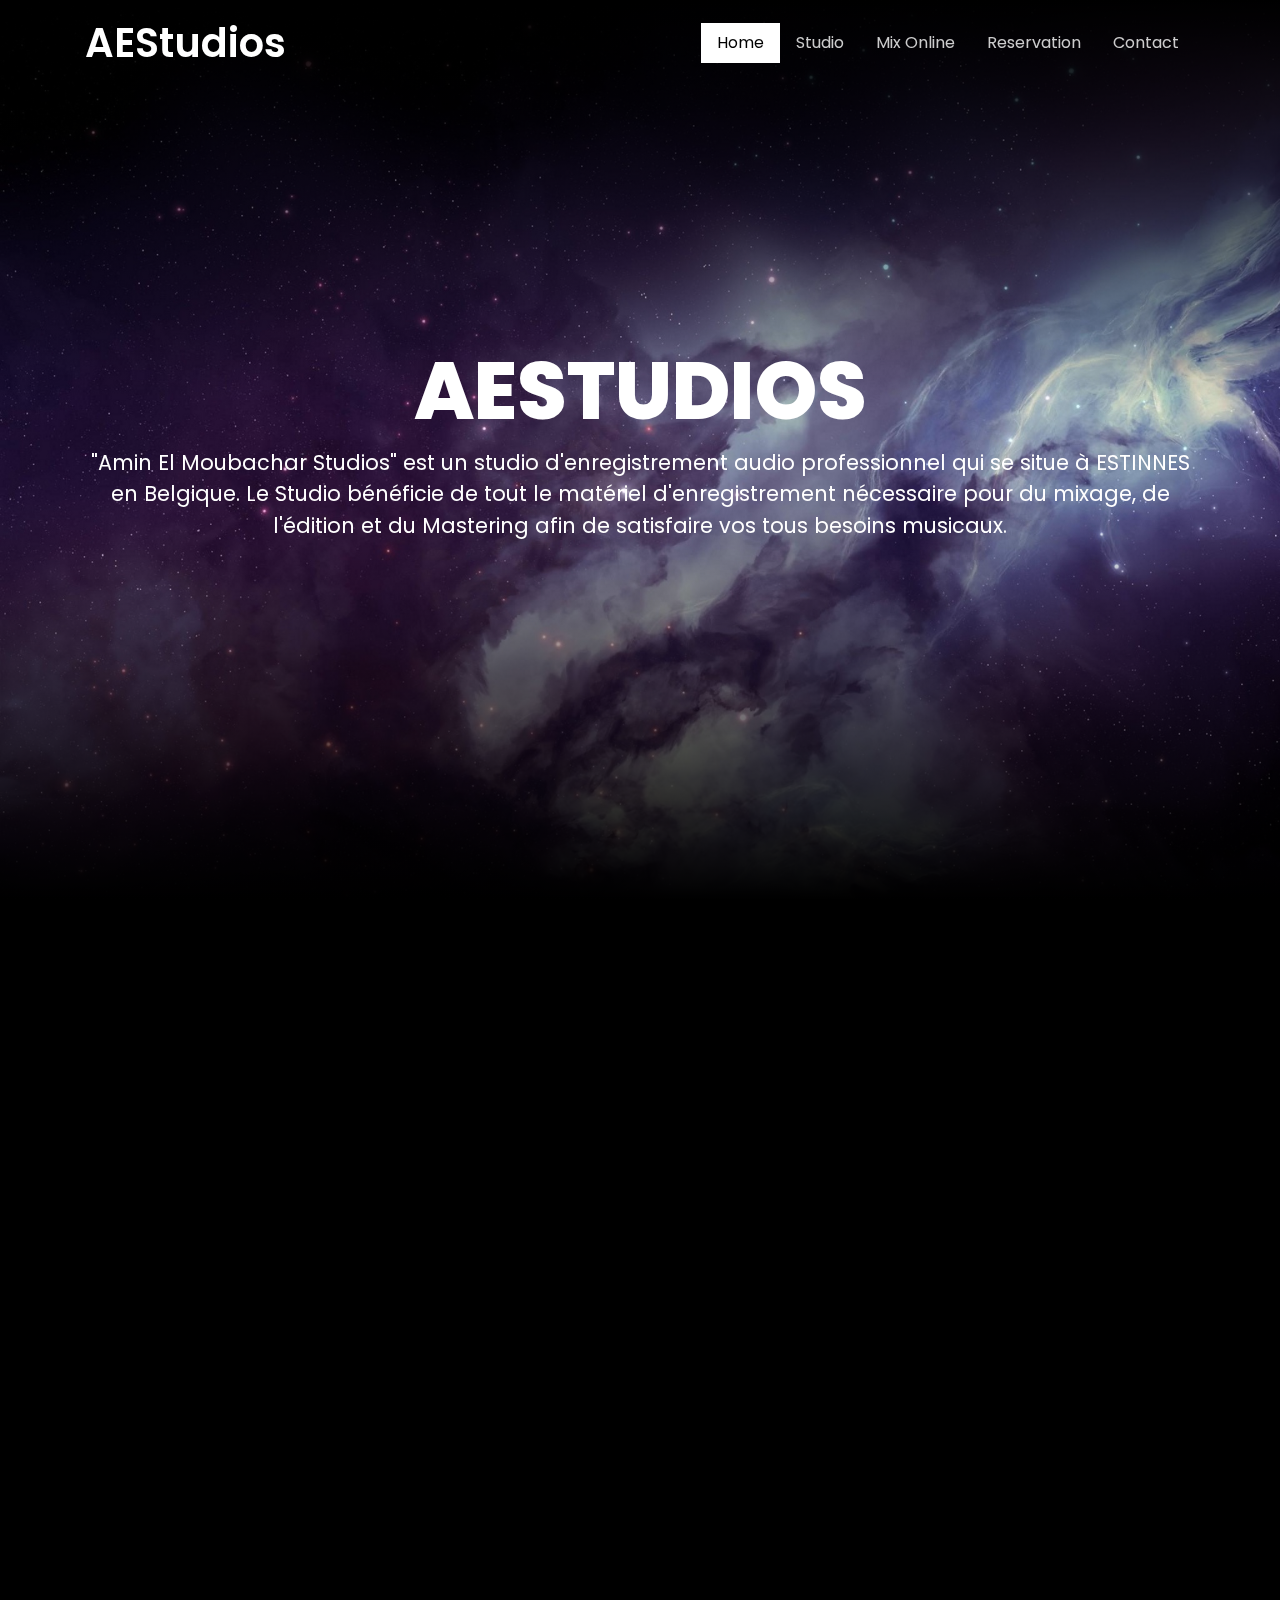
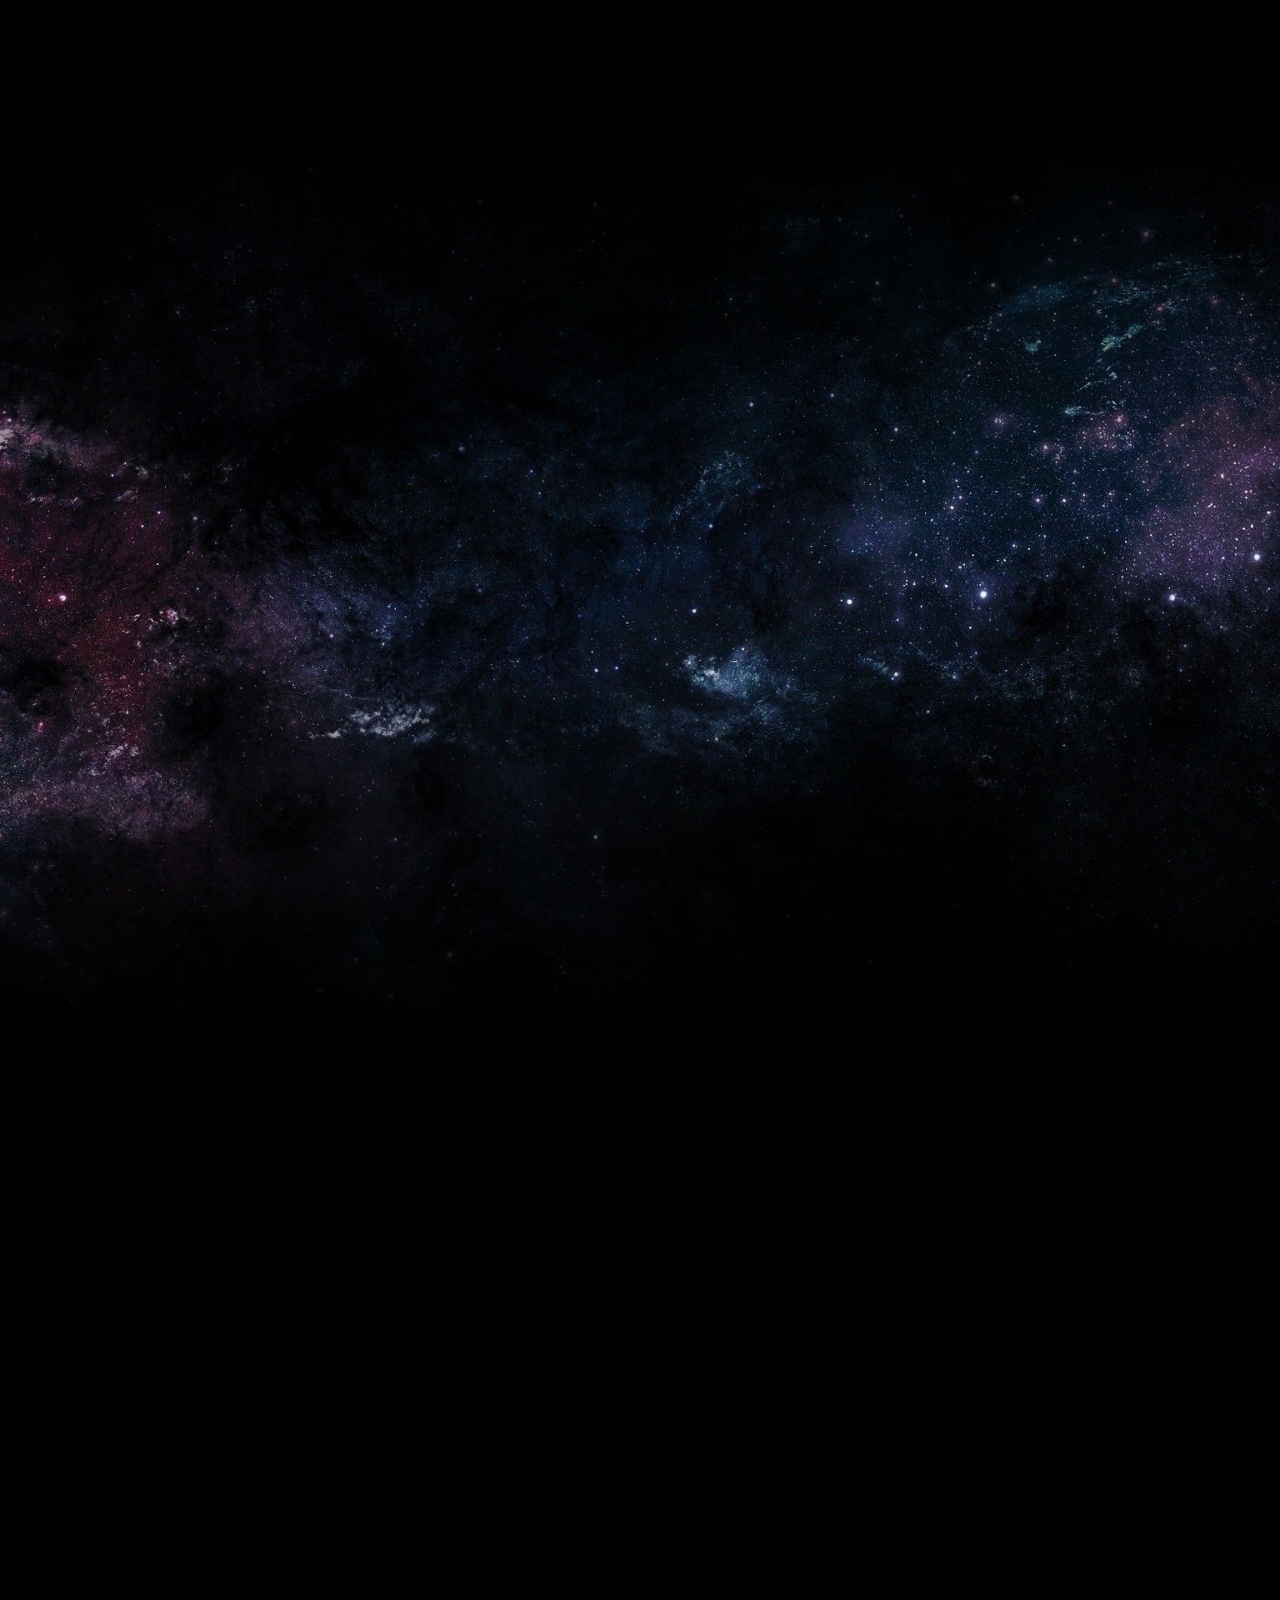
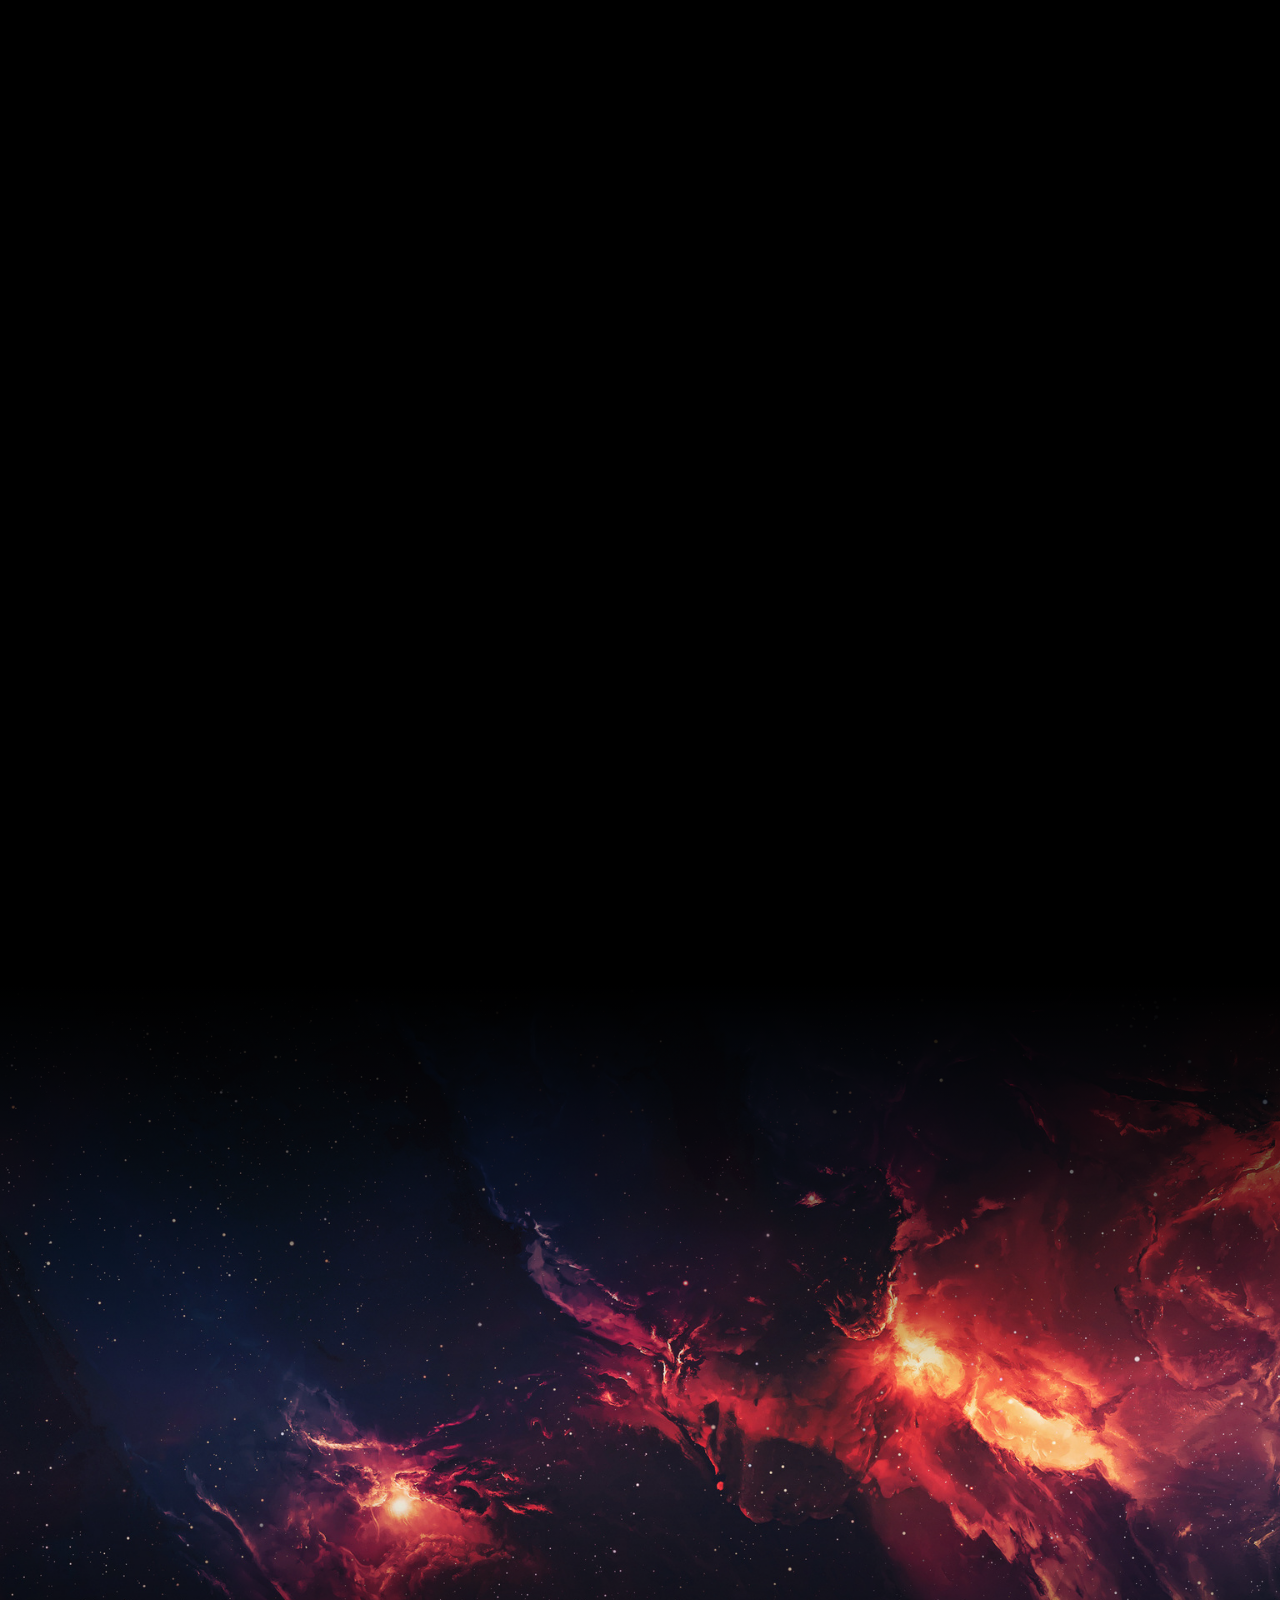
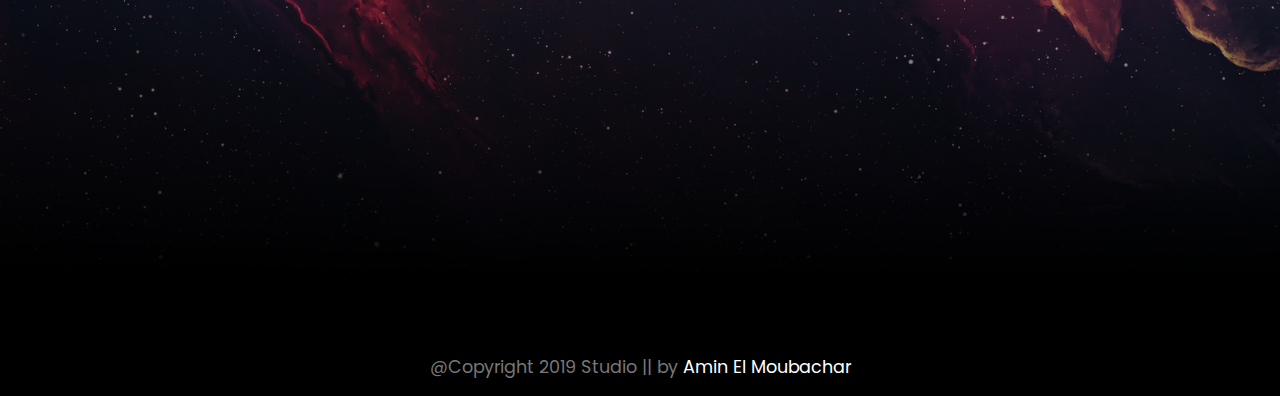
<file: index.html>
<!DOCTYPE html>
<html>
<head>
	<meta name="viewport" content="wigth=device-width, initial-scale=1.0">
	<meta charset="utf-8">
	<title>AESTUDIOS</title>
	<link rel="stylesheet" href="https://stackpath.bootstrapcdn.com/bootstrap/4.3.1/css/bootstrap.min.css" integrity="sha384-ggOyR0iXCbMQv3Xipma34MD+dH/1fQ784/j6cY/iJTQUOhcWr7x9JvoRxT2MZw1T" crossorigin="anonymous">
	<link rel="stylesheet" href="https://use.fontawesome.com/releases/v5.8.1/css/all.css" integrity="sha384-50oBUHEmvpQ+1lW4y57PTFmhCaXp0ML5d60M1M7uH2+nqUivzIebhndOJK28anvf" crossorigin="anonymous">
	<link rel="stylesheet" href="https://unpkg.com/aos@next/dist/aos.css" />
	<link rel="stylesheet" type="text/css" href="/style.css">
	<link rel="apple-touch-icon" sizes="57x57" href="/apple-icon-57x57.png">
	<link rel="apple-touch-icon" sizes="60x60" href="/apple-icon-60x60.png">
	<link rel="apple-touch-icon" sizes="72x72" href="/apple-icon-72x72.png">
	<link rel="apple-touch-icon" sizes="76x76" href="/apple-icon-76x76.png">
	<link rel="apple-touch-icon" sizes="114x114" href="/apple-icon-114x114.png">
	<link rel="apple-touch-icon" sizes="120x120" href="/apple-icon-120x120.png">
	<link rel="apple-touch-icon" sizes="144x144" href="/apple-icon-144x144.png">
	<link rel="apple-touch-icon" sizes="152x152" href="/apple-icon-152x152.png">
	<link rel="apple-touch-icon" sizes="180x180" href="/apple-icon-180x180.png">
	<link rel="icon" type="image/png" sizes="192x192"  href="/android-icon-192x192.png">
	<link rel="icon" type="image/png" sizes="32x32" href="/favicon-32x32.png">
	<link rel="icon" type="image/png" sizes="96x96" href="/favicon-96x96.png">
	<link rel="icon" type="image/png" sizes="16x16" href="/favicon-16x16.png">
	<link rel="manifest" href="/manifest.json">
	<meta name="msapplication-TileColor" content="#ffffff">
	<meta name="msapplication-TileImage" content="/ms-icon-144x144.png">
	<meta name="theme-color" content="#ffffff">
</head>
<body data-spy="scroll" data-target=".navbar" data-offset="50">
	<header>
				<nav class="navbar navbar-expand-lg navbar-light bg-light fixed-top">
					<div class="container">
		  <a class="navbar-brand" href="#">AEStudios</a>
		  <button class="navbar-toggler" type="button" data-toggle="collapse" data-target="#navbarSupportedContent" aria-controls="navbarSupportedContent" aria-expanded="false" aria-label="Toggle navigation">
		    <span class="navbar-toggler-icon"></span>
		  </button>

		  <div class="collapse navbar-collapse" id="navbarSupportedContent">
		    <ul class="navbar-nav ml-lg-auto">
		      <li class="nav-item">
		        <a class="nav-link" href="#home">Home <span class="sr-only">(current)</span></a>
		      </li>
		      <li class="nav-item">
		        <a class="nav-link" href="#studio">Studio</a>
		      </li>
		      <li class="nav-item">
		        <a class="nav-link" href="#mix">Mix Online</a>
		      </li>
		      	 <li class="nav-item">
		        <a class="nav-link" href="#reservation">Reservation</a>
		      </li>
		       </li>
		      	 <li class="nav-item">
		        <a class="nav-link" href="#contact">Contact</a>
		      </li>
		      
		    </ul>

		  </div>
		</div>
		</nav>
	</header>
			<div class="jumbotron jumbotron-fluid height100p banner" id="home">
		  <div class="container h100">
		  	<div class="contentBox h100">
		  		<div>
		  			<h1 data-aos="fade-up"  data-aos-duration="1000" data-aos-delay="0">AEStudios</h1>
		  			<p data-aos="fade-up"  data-aos-duration="1000" data-aos-delay="500">"Amin El Moubachar Studios" est un studio d'enregistrement audio professionnel qui se situe à ESTINNES en Belgique. Le Studio bénéficie de tout le matériel d'enregistrement nécessaire pour du mixage, de l'édition et du Mastering afin de satisfaire vos tous besoins musicaux.   </p>
		  		</div>
		  		
		  	</div>
		    
		  </div>
</div>
		  <section class="sec1" id="studio">
		  <div class="container">
		  	<div class="row">
		  		<div class="offset-sm-2 col-sm-8 ">
		  			<div class="headerText text-center">
		  				<h2 data-aos="fade-up"  data-aos-duration="1000" data-aos-delay="0"> Explorer le studio</h2>
		  				<p data-aos="fade-up"  data-aos-duration="1000" data-aos-delay="0">Avec plus de 200 m² de superficie, 5 cabines de prise de son, une acoustique bien mesurée, notre studio est l'un des plus grand studio dans la région wallone à posséder la meilleur qualitée de son. Notre objectif, réalisé au mieux vos désirs en terme de sonorité.</p>
		  			</div>
		  		</div>
		  	</div>
		  	<div class="row">
		  		<div class="col-sm-4">
		  			<div class="placeBox" data-aos="fade-up"  data-aos-duration="1000" data-aos-delay="0">
		  				<div class="imgBx">
		  					<img src="img11.jpg" class="img-fluid">
		  				</div>
		  				<div class="content">
		  					<h3>Table de mixage<br><span>Mixeur C26 possédant plus de 40 ENTREES </span></h3>
		  				</div>

		  			</div>
		  		</div>
		  		<div class="col-sm-4">
		  			<div class="placeBox" data-aos="fade-up"  data-aos-duration="1000" data-aos-delay="500">
		  				<div class="imgBx">
		  					<img src="/img2.jpg" class="img-fluid">
		  				</div>
		  				<div class="content">
		  					<h3>Régie centrale<br><span>Plus de 20 cartes son, convertisseur et boite à effet </span></h3>
		  				</div>

		  			</div>
		  		</div>
		  		<div class="col-sm-4">
		  			<div class="placeBox" data-aos="fade-up"  data-aos-duration="1000" data-aos-delay="1000">
		  				<div class="imgBx">
		  					<img src="/img3.jpg" class="img-fluid">
		  				</div>
		  				<div class="content">
		  					<h3>Micros<br><span>22 micros mis à disposition pour faire de l'enregistrement en live</span></h3>
		  				</div>

		  			</div>
		  		</div>
		  </div>
		  </section>
		  <section class="sec2" id="mix">
		  	<div class="container h100">
		  		<div class="contentBox h100">
		  			<div>
		  				<h2 data-aos="fade-up"  data-aos-duration="1000" data-aos-delay="0">Le Nouveau Mix Online</h2>
		  				<p data-aos="fade-up"  data-aos-duration="1000" data-aos-delay="0">Notre studio nous permet de faire votre mix en ligne grâce à notre "quipe disponible 24h sur 24. Vous déposez vos fichiers, nous nous occupons du reste, le mixage, le mastering ainsi que l'édition font parti du "Mix Online"</p>
		  				<a href="/index2.html" class="btn btnD1" data-aos="fade-up"  data-aos-duration="1000" data-aos-delay="0"> En savoir plus</a> 
		  			</div>
		  		</div>
		  </section>
		  <section class="reservation" id="reservation">
		  	<div class="container">
		  		<div class="row">
		  			<div class="offset-sm-2 col-sm-8">
		  				<div class="headerText text-center">
		  					<h2 data-aos="fade-up"  data-aos-duration="1000" data-aos-delay="0">Reservation</h2>
		  					<p data-aos="fade-up"  data-aos-duration="1000" data-aos-delay="0">Vous pouvez réserver votre venue en studio directement en ligne ce qui vous permet de gagner énormement de temps.
		  					 Voici ci-dessous la liste de nos tarifs : </p>
		  				</div>
		  			</div>
		  		</div>
		  		<div class="row">
		  			<div class="col-sm-6">
		  				<div class="blogpost" data-aos="fade-up"  data-aos-duration="1000" data-aos-delay="0">
		  					<div class="imgBx">
		  						<img src="/img8.jpg" class="img-fluid">
		  				</div>
		  				<div class="content">
		  					<h1>Session Studio || 2 Heures || 100 €</h1>
		  					<p>Les sessions de 2 heures sont valables le Lundi et le Mardi entre 7h et 18h.</p>
		  					<a href="#" class="btn btnD2">Réserver</a>
		  					<div class="clearfix"></div>
		  				</div>
		  				</div>
		  			</div>
		  			<div class="col-sm-6" data-aos="fade-up"  data-aos-duration="1000" data-aos-delay="500">
		  				<div class="blogpost">
		  					<div class="imgBx">
		  						<img src="/img5.jpg" class="img-fluid">
		  				</div>
		  				<div class="content">
		  					<h1>Session Studio || 4 Heures || 160 €</h1>
		  					<p>Les sessions de 4 heures sont valables le Mercredi et le Jeudi entre 7h et 20h  </p>
		  					<a href="#" class="btn btnD2">Réserver</a>
		  					<div class="clearfix"></div>
		  				</div>
		  				</div>
		  			</div>
		  			<div class="col-sm-6">
		  				<div class="blogpost" data-aos="fade-up"  data-aos-duration="1000" data-aos-delay="0">
		  					<div class="imgBx">
		  						<img src="/img6.jpg" class="img-fluid">
		  				</div>
		  				<div class="content">
		  					<h1>Session Studio || 6 Heures || 240 €</h1>
		  					<p>Les sessions de 6 heures sont valables uniquement le Vendredi.</p>
		  					<a href="#" class="btn btnD2">Réserver</a>
		  					<div class="clearfix"></div>
		  				</div>
		  				</div>
		  			</div>
		  			<div class="col-sm-6">
		  				<div class="blogpost" data-aos="fade-up"  data-aos-duration="1000" data-aos-delay="500">
		  					<div class="imgBx">
		  						<img src="/img7.jpg" class="img-fluid">
		  				</div>
		  				<div class="content">
		  					<h1>Session Studio || 8 Heures || 290 €</h1>
		  					<p>Les sessions de 8 heures sont valables le Samedi et le Dimanche de 8h à minuit.</p>
		  					<a href="#" class="btn btnD2">Réserver</a>
		  					<div class="clearfix"></div>
		  				</div>
		  				</div>
		  			</div>

		  		</div>
		  	</div>
		  </section>

		  <section class="contact" id="contact">
		  <div class="container">
		  	<div class="row">
		  		<div class="col-sm-12">
		  			<div class="headerText text-center">
		  				<h2 data-aos="fade-up"  data-aos-duration="1000" data-aos-delay="0">Contactez nous</h2>
		  				<p data-aos="fade-up"  data-aos-duration="1000" data-aos-delay="0">Pour toutes questions relatives à la réservation de sessions, au programme "Mix Online" où pour une visite du Studio, veuillez nous contacter par le biais de ce formulaire.</p>
		  		</div>
		  	</div>
		  </div>
		  <div class="row clearfix">
		  	<div class="offset-sm-2 col-sm-8">
		  		<form data-aos="fade-up"  data-aos-duration="1000" data-aos-delay="0" action="contact.php" method="post">
		  			<div class="form-group">
		  				<label>Nom</label>
		  				<input type="text" name="name" class="form-control">
		  			</div>
		  			<div class="form-group">
		  				<label>Email</label>
		  				<input type="text" name="email" class="form-control">
		  			</div>
		  			<div class="form-group">
		  				<label>Téléphone</label>
		  				<input type="text" name="phone" class="form-control">
		  			</div>
		  			<div class="form-group">
		  				<label>Message</label>
		  				<textarea class="form-control textarea" name="message"></textarea>
		  			</div>
		  			<div class="form-group text-center">
		  				<button class="btn btnD1">Envoyer</button>
		  			</div>
		  		</form> 
		  </div>	
		</div>
	</div>
		</section>
		<footer>
			<div class="container">
				<div class="row">
					<div class="col-sm-12">
						<ul class="sci">
							<li><a href="https://www.facebook.com/AminVSamir"><i class="fab fa-facebook-f"></i></a></li>
							<li><a href="https://twitter.com/ryajyv"><i class="fab fa-twitter"></i></a></li>
							<li><a href="https://www.instagram.com/laughingcoffin/"><i class="fab fa-instagram"></i></a></li>
							<li><a href="https://plus.google.com/discover?hl=fr"><i class="fab fa-google-plus-g"></i></a></li>

						</ul>
						<p class="cpryt">
							@Copyright 2019 Studio || by <a href="#">Amin El Moubachar</p>
					</div>
				</div>
			</div>
		</footer>

<script src="https://code.jquery.com/jquery-3.3.1.slim.min.js" integrity="sha384-q8i/X+965DzO0rT7abK41JStQIAqVgRVzpbzo5smXKp4YfRvH+8abtTE1Pi6jizo" crossorigin="anonymous"></script>
<script src="https://cdnjs.cloudflare.com/ajax/libs/popper.js/1.14.7/umd/popper.min.js" integrity="sha384-UO2eT0CpHqdSJQ6hJty5KVphtPhzWj9WO1clHTMGa3JDZwrnQq4sF86dIHNDz0W1" crossorigin="anonymous"></script>
<script src="https://stackpath.bootstrapcdn.com/bootstrap/4.3.1/js/bootstrap.min.js" integrity="sha384-JjSmVgyd0p3pXB1rRibZUAYoIIy6OrQ6VrjIEaFf/nJGzIxFDsf4x0xIM+B07jRM" crossorigin="anonymous"></script>
<script src="https://unpkg.com/aos@next/dist/aos.js"></script>
  <script>
    AOS.init();
  </script>
<script type="text/javascript">
$(document).scroll(function(){
	$('.navbar').toggleClass('scrolled', $(this).scrollTop() > $('.navbar').height());
});
</script>
</body>
</html>
</file>
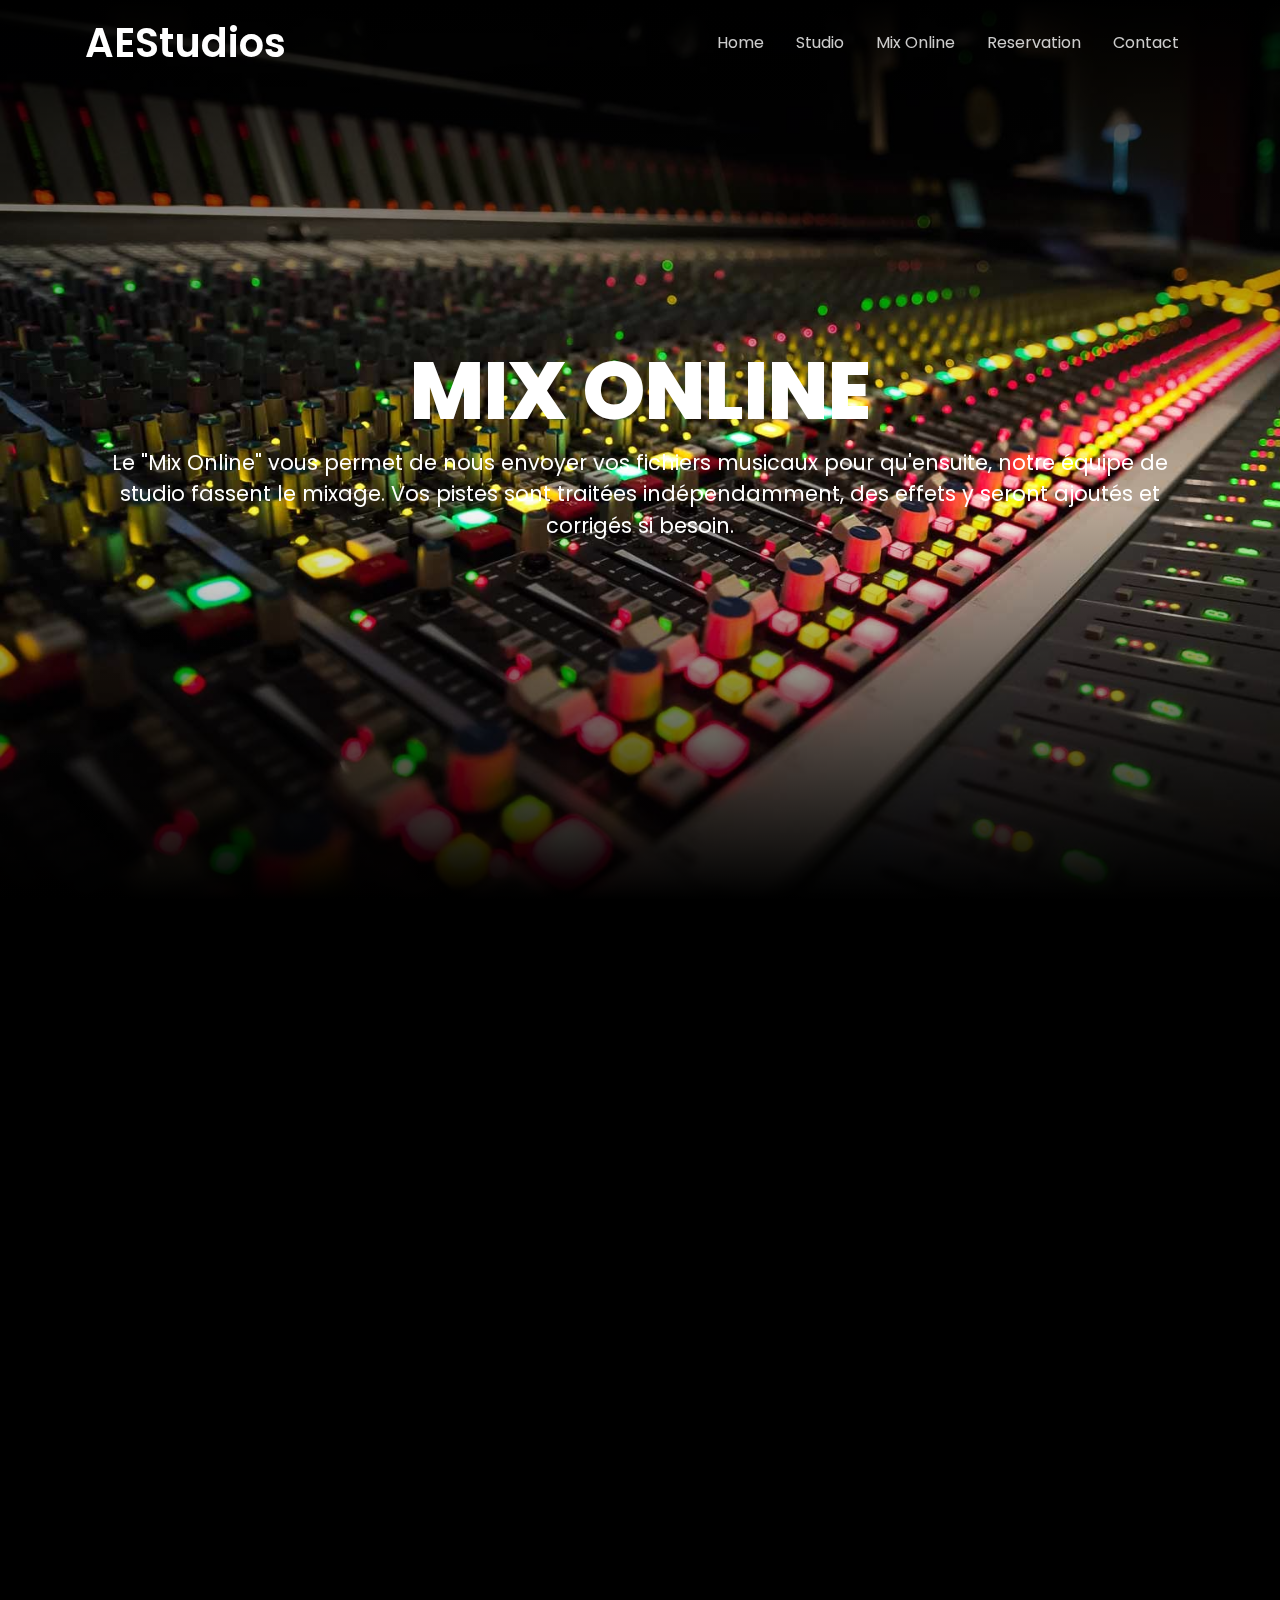
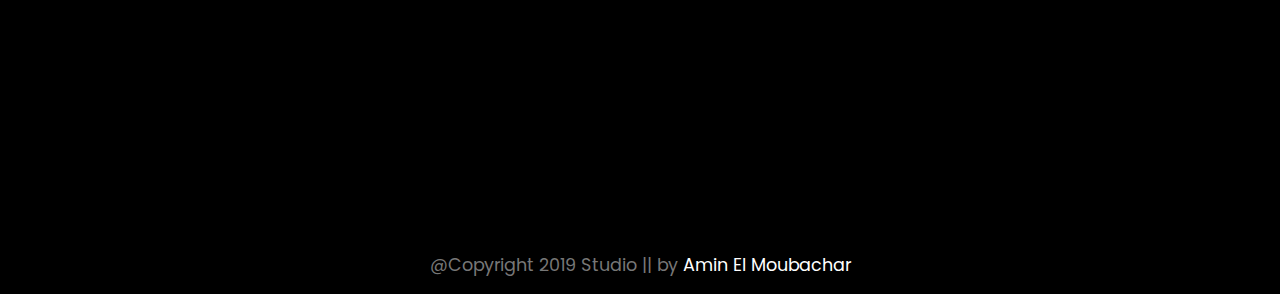
<file: index2.html>
<!DOCTYPE html>
<html>
<head>
	<meta name="viewport" content="wigth=device-width, initial-scale=1.0">
	<meta charset="utf-8">
	<title>AESTUDIO</title>
	<link rel="stylesheet" href="https://stackpath.bootstrapcdn.com/bootstrap/4.3.1/css/bootstrap.min.css" integrity="sha384-ggOyR0iXCbMQv3Xipma34MD+dH/1fQ784/j6cY/iJTQUOhcWr7x9JvoRxT2MZw1T" crossorigin="anonymous">
	<link rel="stylesheet" href="https://use.fontawesome.com/releases/v5.8.1/css/all.css" integrity="sha384-50oBUHEmvpQ+1lW4y57PTFmhCaXp0ML5d60M1M7uH2+nqUivzIebhndOJK28anvf" crossorigin="anonymous">
	<link rel="stylesheet" href="https://unpkg.com/aos@next/dist/aos.css" />
	<link rel="stylesheet" type="text/css" href="style2.css">
	
	<link rel="apple-touch-icon" sizes="57x57" href="/apple-icon-57x57.png">
<link rel="apple-touch-icon" sizes="60x60" href="/apple-icon-60x60.png">
<link rel="apple-touch-icon" sizes="72x72" href="/apple-icon-72x72.png">
<link rel="apple-touch-icon" sizes="76x76" href="/apple-icon-76x76.png">
<link rel="apple-touch-icon" sizes="114x114" href="/apple-icon-114x114.png">
<link rel="apple-touch-icon" sizes="120x120" href="/apple-icon-120x120.png">
<link rel="apple-touch-icon" sizes="144x144" href="/apple-icon-144x144.png">
<link rel="apple-touch-icon" sizes="152x152" href="/apple-icon-152x152.png">
<link rel="apple-touch-icon" sizes="180x180" href="/apple-icon-180x180.png">
<link rel="icon" type="image/png" sizes="192x192"  href="/android-icon-192x192.png">
<link rel="icon" type="image/png" sizes="32x32" href="/favicon-32x32.png">
<link rel="icon" type="image/png" sizes="96x96" href="/favicon-96x96.png">
<link rel="icon" type="image/png" sizes="16x16" href="/favicon-16x16.png">
<link rel="manifest" href="/manifest.json">
<meta name="msapplication-TileColor" content="#ffffff">
<meta name="msapplication-TileImage" content="/ms-icon-144x144.png">
<meta name="theme-color" content="#ffffff">
	
	
</head>
<body data-spy="scroll" data-target=".navbar" data-offset="50">
	<header>
				<nav class="navbar navbar-expand-lg navbar-light bg-light fixed-top">
					<div class="container">
		  <a class="navbar-brand" href="/index.html">AEStudios</a>
		  <button class="navbar-toggler" type="button" data-toggle="collapse" data-target="#navbarSupportedContent" aria-controls="navbarSupportedContent" aria-expanded="false" aria-label="Toggle navigation">
		    <span class="navbar-toggler-icon"></span>
		  </button>

		  <div class="collapse navbar-collapse" id="navbarSupportedContent">
		    <ul class="navbar-nav ml-lg-auto">
		      <li class="nav-item">
		        <a class="nav-link" href="index.html#home">Home <span class="sr-only">(current)</span></a>
		      </li>
		      <li class="nav-item">
		        <a class="nav-link" href="index.html#studio">Studio</a>
		      </li>
		      <li class="nav-item">
		        <a class="nav-link" href="index.html#mix">Mix Online</a>
		      </li>
		      	 <li class="nav-item">
		        <a class="nav-link" href="index.html#reservation">Reservation</a>
		      </li>
		       </li>
		      	 <li class="nav-item">
		        <a class="nav-link" href="index.html#contact">Contact</a>
		      </li>
		      
		    </ul>

		  </div>
		</div>
		</nav>
	</header>
			<div class="jumbotron jumbotron-fluid height100p banner" id="home">
		  <div class="container h100">
		  	<div class="contentBox h100">
		  		<div>
		  			<h1 data-aos="fade-up"  data-aos-duration="1000" data-aos-delay="0">Mix Online</h1>
		  			<p data-aos="fade-up"  data-aos-duration="1000" data-aos-delay="500">Le "Mix Online" vous permet de nous envoyer vos fichiers musicaux pour qu'ensuite, notre équipe de studio fassent le mixage. Vos pistes sont traitées indépendamment, des effets y seront ajoutés et corrigés si besoin.    </p>
		  		</div>
		  		
		  	</div>
		    
		  </div>
</div>
		  <section class="sec1" id="studio">
		  <div class="container">
		  	<div class="row">
		  		<div class="offset-sm-2 col-sm-8 ">
		  			<div class="headerText text-center">
		  				<h2 data-aos="fade-up"  data-aos-duration="1000" data-aos-delay="0"> Passer commande</h2>
		  				<p data-aos="fade-up"  data-aos-duration="1000" data-aos-delay="0">Notre équipe utilise plusieurs stations Protools ainsi que des périphériques externes,tel que les "EQ", compresseurs, afin de vous fournir un son de qualité tout en gardant une précision numérique supérieur. </p>
		  			</div>
		  		</div>
		  	</div>
		  	<div class="row">
		  		<div class="col-sm-4">
		  			<div class="placeBox" data-aos="fade-up"  data-aos-duration="1000" data-aos-delay="0">
		  				<div class="imgBx">
		  					<img src="/mix3.jpg" class="img-fluid">
		  				</div>
		  				<div class="content">
		  					<h3>1 Mix Max 20 Pistes / Titre<br><span>50,00 € </span><br><a href="#" class="btn btnD2">Réserver</a>
		  					<div class="clearfix"></h3>
		  				</div>

		  			</div>
		  		</div>
		  		<div class="col-sm-4">
		  			<div class="placeBox" data-aos="fade-up"  data-aos-duration="1000" data-aos-delay="500">
		  				<div class="imgBx">
		  					<img src="/mix3.jpg" class="img-fluid">
		  				</div>
		  				<div class="content">
		  					<h3>2 Mix Max 40 Pistes / Titre<br><span>80,00 €</span><br><a href="#" class="btn btnD2">Réserver</a>
		  					<div class="clearfix"></h3>

		  				</div>

		  			</div>
		  		</div>
		  		<div class="col-sm-4">
		  			<div class="placeBox" data-aos="fade-up"  data-aos-duration="1000" data-aos-delay="1000">
		  				<div class="imgBx">
		  					<img src="/mix3.jpg" class="img-fluid">
		  				</div>
		  				<div class="content">
		  					<h3>3 Mix Max 100 Pistes / Titre<br><span>100,00 €</span><br><a href="#" class="btn btnD2">Réserver</a>
		  					<div class="clearfix"></h3>
		  				</div>

		  			</div>
		  		</div>
		  </div>
		  <div class="headerText text-center">
		  				<h2 data-aos="fade-up"  data-aos-duration="1000" data-aos-delay="0"> </h2>
		  				<p data-aos="fade-up"  data-aos-duration="1000" data-aos-delay="0"></br>Cliquez sur "Réserver" dans l'une des offres ci-dessus pour envoyer vos fichiers. </p>
		  			</div>

		  </section>
		  
		  

		  
		<footer>
			<div class="container">
				<div class="row">
					<div class="col-sm-12">
						<ul class="sci">
							<li><a href="https://www.facebook.com/AminVSamir"><i class="fab fa-facebook-f"></i></a></li>
							<li><a href="https://twitter.com/ryajyv"><i class="fab fa-twitter"></i></a></li>
							<li><a href="https://www.instagram.com/laughingcoffin/"><i class="fab fa-instagram"></i></a></li>
							<li><a href="https://plus.google.com/discover?hl=fr"><i class="fab fa-google-plus-g"></i></a></li>

						</ul>
						<p class="cpryt">
							@Copyright 2019 Studio || by <a href="#">Amin El Moubachar</p>
					</div>
				</div>
			</div>
		</footer>

<script src="https://code.jquery.com/jquery-3.3.1.slim.min.js" integrity="sha384-q8i/X+965DzO0rT7abK41JStQIAqVgRVzpbzo5smXKp4YfRvH+8abtTE1Pi6jizo" crossorigin="anonymous"></script>
<script src="https://cdnjs.cloudflare.com/ajax/libs/popper.js/1.14.7/umd/popper.min.js" integrity="sha384-UO2eT0CpHqdSJQ6hJty5KVphtPhzWj9WO1clHTMGa3JDZwrnQq4sF86dIHNDz0W1" crossorigin="anonymous"></script>
<script src="https://stackpath.bootstrapcdn.com/bootstrap/4.3.1/js/bootstrap.min.js" integrity="sha384-JjSmVgyd0p3pXB1rRibZUAYoIIy6OrQ6VrjIEaFf/nJGzIxFDsf4x0xIM+B07jRM" crossorigin="anonymous"></script>
<script src="https://unpkg.com/aos@next/dist/aos.js"></script>
  <script>
    AOS.init();
  </script>
<script type="text/javascript">
$(document).scroll(function(){
	$('.navbar').toggleClass('scrolled', $(this).scrollTop() > $('.navbar').height());
});
</script>
</body>
</html>
</file>
<file: style.css>
@import url('https://fonts.googleapis.com/css?family=Poppins');
*
{
	outline: none !important;
	scroll-behavior: smooth;
}

body
{
	font-family: 'Poppins',sans-serif;
}
header
{
	position: relative;
	z-index: 1000000;
}
p
{
	font-size: 1.1rem
}
.navbar
{
	background: transparent !important;
	transition: 0.5s;
}
.navbar.scrolled
{
	background: #000 !important;
	transition: 0.5s;
}

.navbar-light .navbar-nav .active>.nav-link, .navbar-light .navbar-nav .nav-link.active, .navbar-light .navbar-nav .nav-link.show, .navbar-light .navbar-nav .show>.nav-link 
{
    color: #000;
    background: #fff;
}
.navbar-light .navbar-nav .active>.nav-link:hover
{
color: #000;
}
.navbar-light .navbar-nav .nav-link
{
    color: rgba(255,255,255,.8);
}
.navbar-light .navbar-nav .nav-link:hover,
.navbar-light .navbar-nav .nav-link:focus
{
	color: rgba(255,255,255,1);
}
.navbar-light .navbar-brand,
.navbar-light .navbar-brand:hover,
.navbar-light .navbar-brand:focus,
.navbar-light .navbar-brand:visited 
{
    color: rgba(255,255,255,1);
    font-size: 2.5rem;
    font-weight: 600;
}
.banner
{
	position: relative;
	top: 0;
	width: 100%;
	height: 100vh;
	background: url(banner.jpg);
	background-size:cover;
	margin-bottom: 0;
}
.banner:before,
.sec2:before,
.contact:before
{
	content: '';
	position: absolute;
	top: 0;
	left: 0;
	width: 100%;
	height: 400px;
	background: linear-gradient(#000,transparent);
	pointer-events: none;
}

.banner:after,
.sec2:after,
.contact:after
{
	content: '';
	position: absolute;
	bottom: 0;
	left: 0;
	width: 100%;
	height: 400px;
	background: linear-gradient(360deg,#000,transparent);
	pointer-events: none;
}

.height100p
{
	height: 100vh;
}
.h100
{
	height: 100%;
}
.contentBox
{
	position: relative;
	display: flex;
	justify-content: center;
	align-items: center;
	text-align: center;
	z-index: 10;
}
.contentBox h1
{
	font-weight: 800;
	color: #fff;
	text-transform: uppercase;
	font-size: 5rem;
}
.contentBox p
{
	color: #fff;
	font-size: 1.3rem;
}
.sec1
{
	padding: 100px 0;
	background: #000;
}
.headerText
{
	color: #fff;
}
.headerText h2
{
	font-size: 2.5rem;
	margin-bottom: 20px;
}

.placeBox
{
	position: relative;
	max-width: 300px;
	height: 400px;
	margin: 0 auto;
	background: #000;
	margin-top: 30px;
}
.placeBox .imgBx
{
	width: 100%;
	height: 100%;
}
.placeBox .imgBx img
{
	object-fit: cover;
	width: 100%;
	height: 100%;

}

.placeBox .content
{
	position: absolute;
	top: 0;
	left: 0;
	width: 100%;
	height: 100%;
	display: flex;
	justify-content: baseline;
	align-items: flex-end;
}
.placeBox .content h3
{
	position: relative;
	margin: 0;
	padding: 10px;
	background: rgba(0,0,0,.95);
	color:#fff;
	font-size:20px;
	font-weight: 600;
	width: 100%;
	text-align: center;
}
.placeBox .content h3 span
{
	font-size: 16px;
	font-weight: 500;
}

.sec2
{
	position: relative;
	background: url(banner2.jpg);
	background-size: cover;
	height: 100vh;

}
.sec2 h2
{
	font-weight: 800;
	color: #fff;
	text-transform: uppercase;
	font-size: 4.5rem;
}
.btnD1
{
	border: 2px solid #fff;
	color: #000;
	background: #fff;
	border-radius: 50px;
	padding: 15px 50px;
	font-size: 1.15rem;
	outline: none;
	font-weight: 500;
	margin-top: 20px;

}

.reservation
{
	position: relative;
	padding: 100px 0;
	background: #000;

}

.blogpost
{
	position: relative;
	width: 100%;
	margin-top: 30px;
	background: #fff;
}

.blogpost .imgBx
{
	height: 400px;
}
.blogpost .imgBx img
{
	width: 100%;
	height: 100%;
	object-fit: cover;
}
.blogpost .content
{
	padding: 15px;
}
.blogpost .content h1
{
	margin:0;
	padding: 0 0 10px;
	font-weight: 600;
	font-size: 1.5rem
}

.btnD2,
.btnD2:hover
{
	background:#262626;
	color: #fff;
	border-radius:30px;
	padding: 10px 20px; 
	float: right;
}
.contact
{
	position: relative;
	padding: 100px 0;
	background:url(contact.jpg);
	background-size: cover;
	min-height: 100vh;

}
.contact form
{
	position: relative;
	z-index: 1000;
}
.contact .form-control
{
	background: transparent;
	border: none;
	border-bottom: 2px solid rgba(255,255,255,.2);
	height: 50px;
	border-radius: 0;
	background: rgba(0,0,0,.6);
	color:#fff;
	font-size: 1.25rem;
}
.contact .form-control:focus,
.contact .form-control:hover
{
	border:none;
	border-bottom: 2px solid rgba(255,255,255,.1);
	box-shadow: none;
}

.contact .textarea
{
	min-height: 100px;
}

.contact label
{
	color:#fff;
	font-size: 1.25rem;

}
footer
{
	background: #000;
	padding: 50px 0 0;
}

.sci
{
	margin: 0;
	padding: 0;
	display: flex;
	justify-content: center;
	align-items: center;

}

.sci li
{
	list-style: none;
	margin: 0 20px;
}

.sci li a 
{
	color: #777;
	font-size: 2em;
	transition: 0.5s
}
.sci li a:hover
{
	color:#fff;
}
.cpryt
{
	margin-top: 20px;
	text-align: center;
	color: #777;
}
.cpryt a,
.cpryt a:hover
{
	color:#fff;
}

@media (min-width: 992px)
{
	.navbar-expand-lg .navbar-nav .nav-link {
	    padding-right: 1rem;
	    padding-left: 1rem;
	}
}

@media (max-width: 992px)
{
	.navbar-light .navbar-toggler
	{
		background: #fff;
		border-radius: 0;
	}


.banner
{
	min-height: 100vh;
	padding: 100px 0;
}
.contentBox h1,
.sec2 h2
{
	font-size: 2rem;
}


.navbar-expand-lg .navbar-nav .nav-link
{
	padding-right: 1rem;
	padding-left: 1rem;
}
.sec1 {
	padding:20px 0;

}
.headerText h2 {
	font-size: 2rem;
}
.reservation {
	padding:20px 0;
}

.blogpost .imgBx {
	height: 200px;
}

.contact {
	padding:20px 0;
}

.contact .form-control
{
	height: 40px;
	border:1px solid#fff;
}
.btnD1 
{
	padding: 10px 40px;
	margin-top: 10px;
}

footer
{
	background: #000;
	padding: 0px 0 20px;
}

.sci li {
	list-style: none;
	padding: 0 10px;
}

.sci li a {
	color:#777;
	font-size: 1.5rem;
	transition: 0,5s;
}

.sec2 {
	height: auto;
	padding: 40px 0;
	
}

}
</file>
<file: style2.css>
@import url('https://fonts.googleapis.com/css?family=Poppins');
*
{
	outline: none !important;
	scroll-behavior: smooth;
}

body
{
	font-family: 'Poppins',sans-serif;
}
header
{
	position: relative;
	z-index: 1000000;
}
p
{
	font-size: 1.1rem
}
.navbar
{
	background: transparent !important;
	transition: 0.5s;
}
.navbar.scrolled
{
	background: #000 !important;
	transition: 0.5s;
}

.navbar-light .navbar-nav .active>.nav-link, .navbar-light .navbar-nav .nav-link.active, .navbar-light .navbar-nav .nav-link.show, .navbar-light .navbar-nav .show>.nav-link 
{
    color: #000;
    background: #fff;
}
.navbar-light .navbar-nav .active>.nav-link:hover
{
color: #000;
}
.navbar-light .navbar-nav .nav-link
{
    color: rgba(255,255,255,.8);
}
.navbar-light .navbar-nav .nav-link:hover,
.navbar-light .navbar-nav .nav-link:focus
{
	color: rgba(255,255,255,1);
}
.navbar-light .navbar-brand,
.navbar-light .navbar-brand:hover,
.navbar-light .navbar-brand:focus,
.navbar-light .navbar-brand:visited 
{
    color: rgba(255,255,255,1);
    font-size: 2.5rem;
    font-weight: 600;
}
.banner
{
	position: relative;
	top: 0;
	width: 100%;
	height: 100vh;
	background: url(mix1.jpg);
	background-size:cover;
	margin-bottom: 0;
}
.banner:before,
.sec2:before,
.contact:before
{
	content: '';
	position: absolute;
	top: 0;
	left: 0;
	width: 100%;
	height: 400px;
	background: linear-gradient(#000,transparent);
	pointer-events: none;
}

.banner:after,
.sec2:after,
.contact:after
{
	content: '';
	position: absolute;
	bottom: 0;
	left: 0;
	width: 100%;
	height: 400px;
	background: linear-gradient(360deg,#000,transparent);
	pointer-events: none;
}

.height100p
{
	height: 100vh;
}
.h100
{
	height: 100%;
}
.contentBox
{
	position: relative;
	display: flex;
	justify-content: center;
	align-items: center;
	text-align: center;
	z-index: 10;
}
.contentBox h1
{
	font-weight: 800;
	color: #fff;
	text-transform: uppercase;
	font-size: 5rem;
}
.contentBox p
{
	color: #fff;
	font-size: 1.3rem;
}
.sec1
{
	padding: 100px 0;
	background: #000;
}
.headerText
{
	color: #fff;
}
.headerText h2
{
	font-size: 2.5rem;
	margin-bottom: 20px;
}

.placeBox
{
	position: relative;
	max-width: 300px;
	height: 400px;
	margin: 0 auto;
	background: #000;
	margin-top: 30px;
}
.placeBox .imgBx
{
	width: 100%;
	height: 100%;
}
.placeBox .imgBx img
{
	object-fit: cover;
	width: 100%;
	height: 100%;

}

.placeBox .content
{
	position: absolute;
	top: 0;
	left: 0;
	width: 100%;
	height: 100%;
	display: flex;
	justify-content: baseline;
	align-items: flex-end;
}
.placeBox .content h3
{
	position: relative;
	margin: 0;
	padding: 10px;
	background: rgba(0,0,0,.95);
	color:#fff;
	font-size:20px;
	font-weight: 600;
	width: 100%;
	text-align: center;
}
.placeBox .content h3 span
{
	font-size: 16px;
	font-weight: 500;
}

.sec2
{
	position: relative;
	background: url(/banner2.jpg);
	background-size: cover;
	height: 100vh;

}
.sec2 h2
{
	font-weight: 800;
	color: #fff;
	text-transform: uppercase;
	font-size: 4.5rem;
}
.btnD1
{
	border: 2px solid #fff;
	color: #000;
	background: #fff;
	border-radius: 50px;
	padding: 15px 50px;
	font-size: 1.15rem;
	outline: none;
	font-weight: 500;
	margin-top: 20px;

}

.reservation
{
	position: relative;
	padding: 100px 0;
	background: #000;

}

.blogpost
{
	position: relative;
	width: 100%;
	margin-top: 30px;
	background: #fff;
}

.blogpost .imgBx
{
	height: 400px;
}
.blogpost .imgBx img
{
	width: 100%;
	height: 100%;
	object-fit: cover;
}
.blogpost .content
{
	padding: 15px;
}
.blogpost .content h1
{
	margin:0;
	padding: 0 0 10px;
	font-weight: 600;
	font-size: 1.5rem
}

.btnD2,
.btnD2:hover
{
	background:#262626;
	color: #fff;
	border-radius:30px;
	padding: 10px 20px; 
	float: right;
}
.contact
{
	position: relative;
	padding: 100px 0;
	background:url(/contact.jpg);
	background-size: cover;
	min-height: 100vh;

}
.contact form
{
	position: relative;
	z-index: 1000;
}
.contact .form-control
{
	background: transparent;
	border: none;
	border-bottom: 2px solid rgba(255,255,255,.2);
	height: 50px;
	border-radius: 0;
	background: rgba(0,0,0,.6);
	color:#fff;
	font-size: 1.25rem;
}
.contact .form-control:focus,
.contact .form-control:hover
{
	border:none;
	border-bottom: 2px solid rgba(255,255,255,.1);
	box-shadow: none;
}

.contact .textarea
{
	min-height: 100px;
}

.contact label
{
	color:#fff;
	font-size: 1.25rem;

}
footer
{
	background: #000;
	padding: 50px 0 0;
}

.sci
{
	margin: 0;
	padding: 0;
	display: flex;
	justify-content: center;
	align-items: center;

}

.sci li
{
	list-style: none;
	margin: 0 20px;
}

.sci li a 
{
	color: #777;
	font-size: 2em;
	transition: 0.5s
}
.sci li a:hover
{
	color:#fff;
}
.cpryt
{
	margin-top: 20px;
	text-align: center;
	color: #777;
}
.cpryt a,
.cpryt a:hover
{
	color:#fff;
}

@media (min-width: 992px)
{
	.navbar-expand-lg .navbar-nav .nav-link {
	    padding-right: 1rem;
	    padding-left: 1rem;
	}
}

@media (max-width: 992px)
{
	.navbar-light .navbar-toggler
	{
		background: #fff;
		border-radius: 0;
	}


.banner
{
	min-height: 100vh;
	padding: 100px 0;
}
.contentBox h1,
.sec2 h2
{
	font-size: 2rem;
}


.navbar-expand-lg .navbar-nav .nav-link
{
	padding-right: 1rem;
	padding-left: 1rem;
}
.sec1 {
	padding:20px 0;

}
.headerText h2 {
	font-size: 2rem;
}
.reservation {
	padding:20px 0;
}

.blogpost .imgBx {
	height: 200px;
}

.contact {
	padding:20px 0;
}

.contact .form-control
{
	height: 40px;
	border:1px solid#fff;
}
.btnD1 
{
	padding: 10px 40px;
	margin-top: 10px;
}

footer
{
	background: #000;
	padding: 0px 0 20px;
}

.sci li {
	list-style: none;
	padding: 0 10px;
}

.sci li a {
	color:#777;
	font-size: 1.5rem;
	transition: 0,5s;
}

.sec2 {
	height: auto;
	padding: 40px 0;
	
}

}
</file>
